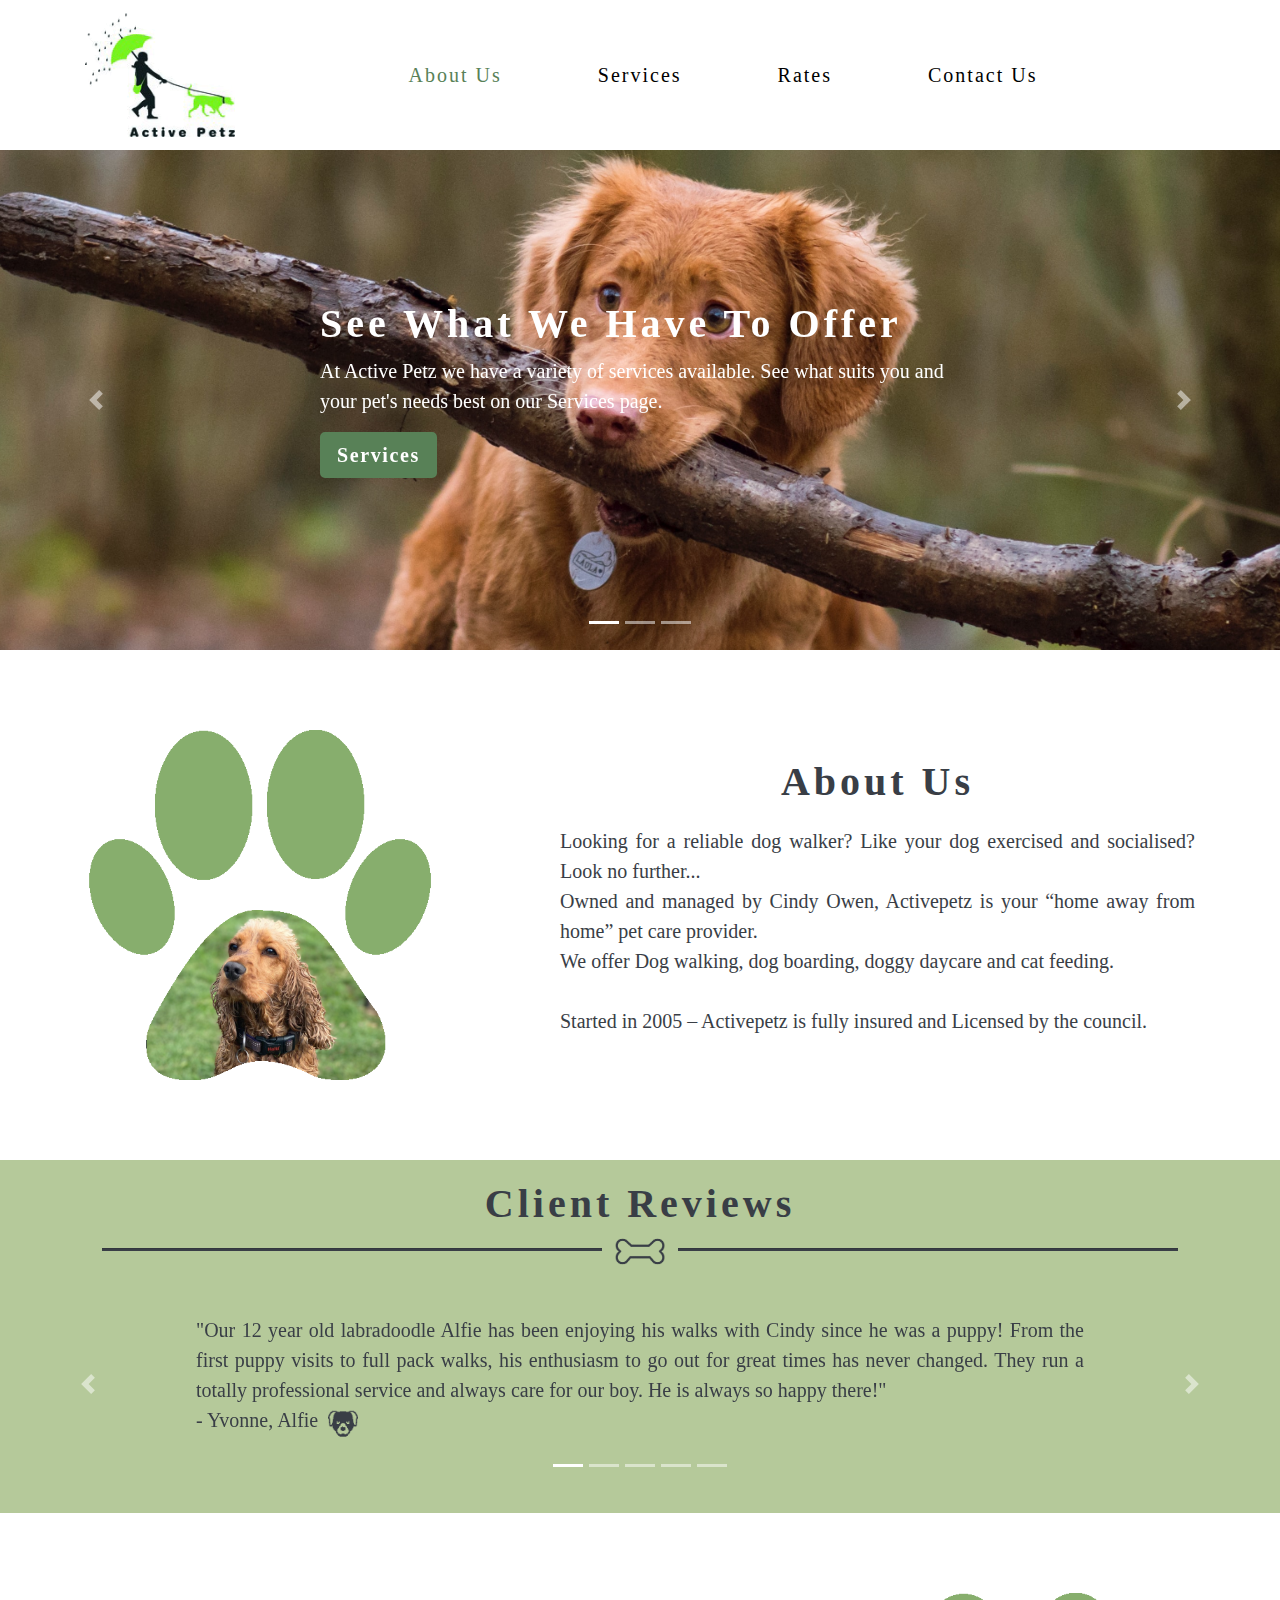
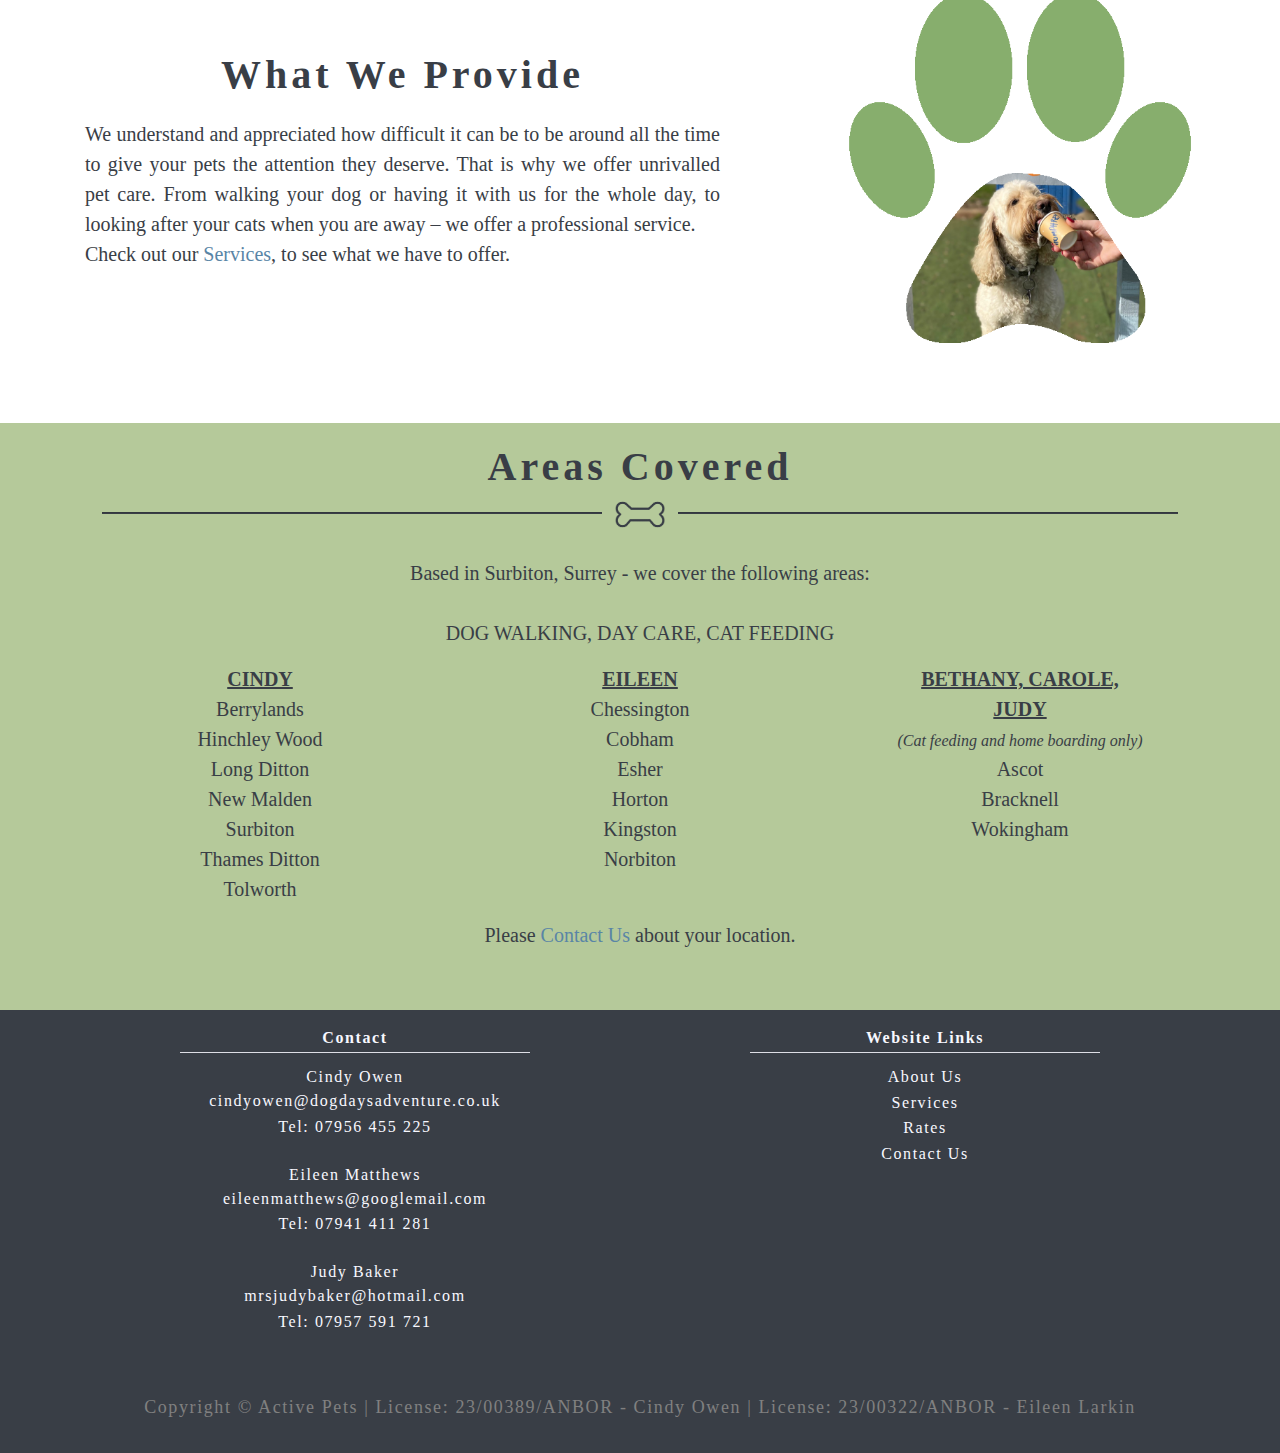
<file: index.html>
<!DOCTYPE html>
<html lang="en" dir="ltr">
  <head>
    <meta charset="utf-8">
    <meta name="viewport" content="width=device-width, initial-scale=1, shrink-to-fit=no">
    <meta name="keywords" content="Dog, Pet, Walk">
    <meta name="description" content="Looking for a reliable dog walker? Trusted dog walking and pet care services based in Surbiton, Surrey.">

    <link rel="icon" href="#">

    <!-- BOOTSTRAP DOWNLOADED -->
    <link rel="stylesheet" href="js/bootstrap-4.5.2-dist/css/bootstrap.min.css">
    <link rel="stylesheet" href="css/animate.min.css">
    <link rel="stylesheet" href="css/all.css">
    <link rel="stylesheet" href="css/home.css">

    <title>Dog Walking & Pet Care in Surrey - Active Petz</title>
  </head>

  <body>

    <!-- Header -->
    <nav class="navbar navbar-expand-lg navbar-light space-bottom--resize">
      <div class="container-lg">
        <a class="navbar-brand" disabled>
          <img src="media/activepetz_pet_care_logo.gif" alt="Activepetz Pet Care Logo">
        </a>
        <button class="navbar-toggler" type="button" data-toggle="collapse" data-target="#navbarNav" aria-controls="navbarNav" aria-expanded="false" aria-label="Toggle navigation">
          <span class="navbar-toggler-icon"></span>
        </button>
        <div class="collapse navbar-collapse" id="navbarNav">
          <ul class="navbar-nav m-auto">
            <li class="nav-item">
              <a class="nav-link disabled green" href="#">About Us</a>
            </li>
            <li class="nav-item">
              <a class="nav-link" href="services.html">Services</a>
            </li>
            <li class="nav-item">
              <a class="nav-link" href="rates.html">Rates</a>
            </li>
            <li class="nav-item">
              <a class="nav-link" href="contact_us.html">Contact Us</a>
            </li>
          </ul>
        </div>
      </div>
    </nav>

    <!-- Carousel -->
    <div id="carouselExampleIndicators" class="carousel slide space-bottom--l" data-ride="carousel">
      <!-- Bottom lines -->
      <ol class="carousel-indicators">
        <li data-target="#carouselExampleIndicators" data-slide-to="0" class="active"></li>
        <li data-target="#carouselExampleIndicators" data-slide-to="1"></li>
        <li data-target="#carouselExampleIndicators" data-slide-to="2"></li>
        <!--
          ADDING MORE CAROUSEL ITEMS: Copy and paste an 'li' and add (n + 1) to 'data-slide-to'
        -->
      </ol>

      <!-- ADDING MORE CAROUSEL ITEMS: Copy and paste exisiting 'carousel-inner' and just change text and image -->

      <!-- Carousel 1 -->
      <div class="carousel-inner img-carousel">
        <div class="carousel-item active">
          <img src="media/services_information.png" alt="Activepetz Services Information">
          <div class="carousel-text animate__animated animate__fadeInDown animate__delay-1s">
            <h1>See What We Have To Offer</h1>
            <p>
              At Active Petz we have a variety of services available. See what suits you and your pet's needs best on our Services page.
            </p>
            <form action="services.html"><button class="button" type="submit">Services</button></form>
          </div>
        </div>

        <!-- Carousel 2 -->
        <div class="carousel-item">
          <img src="media/pet_care_rates_information.png" alt="Pet Care Rates">
          <div class="carousel-text animate__animated animate__fadeInDown animate__delay-1s">
            <h1>Your <span class="green">Home Away From Home</span> Pet Care Agency</h1>
            <p>
              Check out our rates to find the plan for you and your pet.
            </p>
            <form action="rates.html"><button class="button" type="submit">Rates</button></form>
          </div>
        </div>

        <!-- Carousel 3 -->
        <div class="carousel-item">
          <img src="media/contact_us_information.png" alt="Contact Us For Pet Care">
          <div class="carousel-text animate__animated animate__fadeInDown animate__delay-1s">
            <h1>Get In Contact</h1>
              <br>
            <p>
              For any questions or service enquiries please visit out Contact Us page.
            </p>
            <form action="contact_us.html"><button class="button" type="submit">Contact Us</button></form>
          </div>
        </div>
      </div>

      <!-- Controls -->
      <a class="carousel-control-prev" href="#carouselExampleIndicators" role="button" data-slide="prev">
        <span class="carousel-control-prev-icon" aria-hidden="true"></span>
        <span class="sr-only">Previous</span>
      </a>
      <a class="carousel-control-next" href="#carouselExampleIndicators" role="button" data-slide="next">
        <span class="carousel-control-next-icon" aria-hidden="true"></span>
        <span class="sr-only">Next</span>
      </a>
    </div>


    <!-- About Us -->
    <div class="container-md space-bottom--l">
      <div class="row">
        <div class="col-lg-7 order-lg-2 offset-lg-1 my-auto">
          <h1 class="centre space-bottom--xs">About Us</h1>
          <p class="justify">
            Looking for a reliable dog walker? Like your dog exercised and socialised? Look no further...
            <br>
            Owned and managed by Cindy Owen, Activepetz is your “home away from home” pet care provider.
            <br>
            We offer Dog walking, dog boarding, doggy daycare and cat feeding.
            <br><br>
            Started in 2005 – Activepetz is fully insured and Licensed by the council.
          </p>
        </div>
        <div id="cindy-img" class="col-lg-4 order-lg-1 img-sec my-auto">
          <img src="media/about_us.png" alt="About Pet Care From Activepetz">
        </div>
      </div>
    </div>


    <!-- Reviews -->
    <div class="green-stripe space-bottom--l">
      <div class="container-md">
        <h1 class="centre space-bottom--none">Client Reviews</h1>

        <div class="hr-icon space-bottom">
          <hr class="hr--short">
          <img class="img-with-hr" src="media/bone.png" alt="Pet Care Bone Icon">
          <hr class="hr--short">
        </div>

        <!-- Carousel -->
        <div id="reviewCarousel" class="carousel slide space-bottom" data-ride="carousel">
          <!-- Bottom lines -->
          <ol class="carousel-indicators">
            <li data-target="#reviewCarousel" data-slide-to="0" class="active"></li>
            <li data-target="#reviewCarousel" data-slide-to="1"></li>
            <li data-target="#reviewCarousel" data-slide-to="2"></li>
            <li data-target="#reviewCarousel" data-slide-to="3"></li>
            <li data-target="#reviewCarousel" data-slide-to="4"></li>
            <!--
              ADDING MORE CAROUSEL ITEMS: Copy and paste an 'li' and add (n + 1) to 'data-slide-to'
            -->
          </ol>

          <!-- ADDING MORE CAROUSEL ITEMS: Copy and paste exisiting 'carousel-inner' and just change text and image -->

          <!-- Carousel 1 -->
          <div class="carousel-inner">
            <div class="carousel-item active">
              <p class="justify">
                "Our 12 year old labradoodle Alfie has been enjoying his walks with Cindy
                  since he was a puppy! From the first puppy visits to full pack walks, his
                  enthusiasm to go out for great times has never changed. They run a totally
                  professional service and always care for our boy. He is always so happy
                  there!"
                <br>
                - Yvonne, Alfie <img class="inline-icon" src="media/dog_icon.png" alt="Pet Care Dog Paw Icon">
              </p>
            </div>

            <!-- Carousel 2 -->
            <div class="carousel-item">
              <p class="justify">
                "Eileen has been looking after our two dachshunds Chynna and Georgia for 11
                  years ever since they were puppies and we are so grateful that they grew up
                  around her kids. She is totally reliable, trustworthy and our dogs (and us!)
                  love her so much. They always look forward to spending time with Eileen and
                  her family.  Our dogs are well socialised and balanced. They are very good
                  with adults, children and other dogs largely due to them attending daycare
                  with Eileen"
                <br>
                - Jan, Chynna & Georgia <img class="inline-icon" src="media/dog_icon.png" alt="Pet Care Dog Paw Icon">
              </p>
            </div>

            <!-- Carousel 3 -->
            <div class="carousel-item">
              <p class="justify">
                "I am happy knowing that, when I can't be with my dog Kimi, she is safe and
                  happy with Eileen who genuinely cares for her. We are relieved to have
                  finally found a reliable and trustworthy dog walking service."
                <br>
                - Charlotte, Kimi <img class="inline-icon" src="media/dog_icon.png" alt="Pet Care Dog Paw Icon">
              </p>
            </div>

            <!-- Carousel 4 -->
            <div class="carousel-item">
              <p class="justify">
                "Cindy delivers 5 star walking service rain or shine. We simply couldn't say
                  enough good things! She is reliable, caring and we fully trust her with our
                  dog Baxter. Our doggo loves his walkies and is always nice and tired once he
                  is back."
                <br>
                - Anna, Baxter <img class="inline-icon" src="media/dog_icon.png" alt="Pet Care Dog Paw Icon">
              </p>
            </div>

            <!-- Carousel 5 -->
            <div class="carousel-item">
              <p class="justify">
                "I cannot recommend Cindy enough. I have been using her for over 5 years and Bonnie absolutely loves her! It’s her favourite part of the day.
                  Cindy and her team are so knowledgeable and have such a passion for caring for all Dogs. I am so lucky to have found such an amazing day care for my dog."
                <br>
                - Bonnie <img class="inline-icon" src="media/dog_icon.png" alt="Pet Care Dog Paw Icon">
              </p>
            </div>
          </div>

          <!-- Controls -->
          <a class="carousel-control-prev" href="#reviewCarousel" role="button" data-slide="prev">
            <span class="carousel-control-prev-icon" aria-hidden="true"></span>
            <span class="sr-only">Previous</span>
          </a>
          <a class="carousel-control-next" href="#reviewCarousel" role="button" data-slide="next">
            <span class="carousel-control-next-icon" aria-hidden="true"></span>
            <span class="sr-only">Next</span>
          </a>
        </div>


        <div class="small-review hidden">
          <p class="justify space-bottom">
            "Our 12 year old labradoodle Alfie has been enjoying his walks with Cindy
              since he was a puppy! From the first puppy visits to full pack walks, his
              enthusiasm to go out for great times has never changed. They run a totally
              professional service and always care for our boy. He is always so happy
              there!"
            <br>
            - Yvonne, Alfie <img class="inline-icon" src="media/dog_icon.png" alt="Pet Care Dog Paw Icon">
          </p>

          <p class="justify">
            "Cindy delivers 5 star walking service rain or shine. We simply couldn't say
              enough good things! She is reliable, caring and we fully trust her with our
              dog Baxter. Our doggo loves his walkies and is always nice and tired once he
              is back."
            <br>
            - Anna, Baxter <img class="inline-icon" src="media/dog_icon.png" alt="Pet Care Dog Paw Icon">
          </p>
        </div>


      </div>
    </div>


    <!-- Services -->
    <div class="container-md space-bottom--l">
      <div class="row">
        <div class="col-lg-7 col-md-8 my-auto">
          <h1 class="centre space-bottom--xs">What We Provide</h1>
          <p class="justify">
            We understand and appreciated how difficult it can be to be around all the time to give your pets the attention they deserve.
            That is why we offer unrivalled pet care. From walking your dog or having it with us for the whole day,
            to looking after your cats when you are away – we offer a professional service.
            <br>
            Check out our <a href="services.html">Services</a>, to see what we have to offer.
          </p>
        </div>
        <div class="col-lg-4 offset-lg-1 col-md-4 img-sec my-auto">
          <img src="media/dog_daycare.png" alt="Dog Daycare Pet Care">
        </div>
      </div>
    </div>

    <!-- Areas -->
    <div class="green-stripe">
      <div class="container-md space-bottom">
          <h1 class="centre space-bottom--none">Areas Covered</h1>
          <div class="hr-icon space-bottom--s">
            <hr class="hr--short">
            <img class="img-with-hr" src="media/bone.png" alt="Pet Care Bone Icon">
            <hr class="hr--short">
          </div>
          <p class="text-center">
          Based in Surbiton, Surrey - we cover the following areas:
          <br><br>
          DOG WALKING, DAY CARE, CAT FEEDING
          </p>
        <div class="row">
          <div class="col-md-3 mx-auto space-bottom--resize--lg">
            <p class="text-center">
            <b><u>CINDY</u></b>
            <br>
            Berrylands<br>
            Hinchley Wood<br>
            Long Ditton<br>
            New Malden<br>
            Surbiton<br>
            Thames Ditton<br>
            Tolworth<br>
            </p>
          </div>
          <div class="col-md-3 mx-auto">
            <p class="text-center">
            <b><u>EILEEN</u></b>
            <br>
            Chessington<br>
            Cobham<br>
            Esher<br>
            Horton<br>
            Kingston<br>
            Norbiton<br>
            </p>
          </div>
          <div class="col-md-3 mx-auto">
            <p class="text-center">
              <b><u>BETHANY, CAROLE, JUDY</u></b>
            <br>
            <small><i>(Cat feeding and home boarding only)</i></small><br>
            Ascot<br>
            Bracknell<br>
            Wokingham<br>
            </p>
          </div>
        </div>
        <p class="text-center">
          Please <a href="contact_us.html">Contact Us</a> about your location.
        </p>
      </div>
    </div>

    <!-- Footer -->
    <div class="footer">
      <div class="container-md">
        <div class="row">
          <div class="col-lg-4 space-bottom--resize--lg mx-auto centre">
            <b>Contact</b>
            <hr>
            Cindy Owen <br>
            <a href="mailto:cindyowen@dogdaysadventure.co.uk">cindyowen@dogdaysadventure.co.uk</a> <br>
            Tel: 07956 455 225 <br><br>

            Eileen Matthews <br>
            <a href="mailto:eileenmatthews@googlemail.com">eileenmatthews@googlemail.com</a> <br>
            Tel: 07941 411 281 <br><br>

            Judy Baker <br>
            <a href="mailto:mrsjudybaker@hotmail.com">mrsjudybaker@hotmail.com</a> <br>
            Tel: 07957 591 721 <br><br>
          </div>
          <div class="col-lg-4 mx-auto centre">
            <b>Website Links</b>
            <hr>
            <a href="#">About Us</a> <br>
            <a href="services.html">Services</a> <br>
            <a href="rates.html">Rates</a> <br>
            <a href="contact_us.html">Contact Us</a> <br>
          </div>

        </div>
        <p class="legal"> Copyright © Active Pets | License: 23/00389/ANBOR - Cindy Owen | License: 23/00322/ANBOR - Eileen Larkin </p>
      </div>

    <!-- BOOTSTRAP DOWNLOADED -->
    <script src="js/bootstrap-4.5.2-dist/js/jquery-3.5.1.slim.min.js"></script>
    <script src="js/bootstrap-4.5.2-dist/js/popper.min.js"></script>
    <script src="js/bootstrap-4.5.2-dist/js/bootstrap.min.js"></script>

  </body>
</html>
</file>
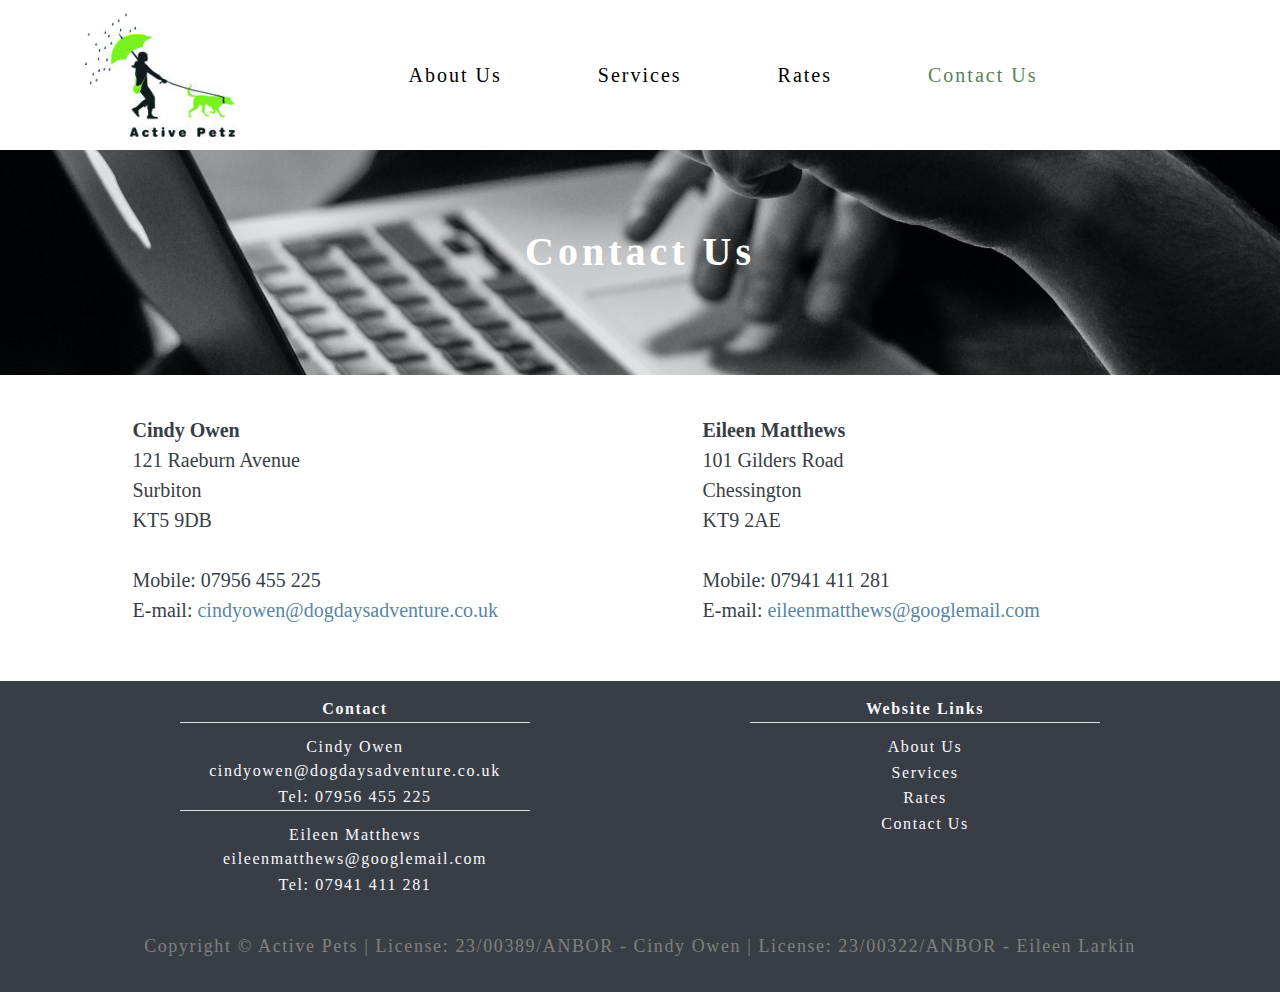
<file: contact_us.html>
<!DOCTYPE html>
<html lang="en" dir="ltr">
  <head>
    <meta charset="utf-8">
    <meta name="viewport" content="width=device-width, initial-scale=1, shrink-to-fit=no">
    <meta name="keywords" content="Dog, Pet, Walk">
    <meta name="description" content="Looking for a reliable dog walker? Contact us today to find the best pet care services for you.">

    <link rel="icon" href="#">

    <!-- BOOTSTRAP DOWNLOADED -->
    <link rel="stylesheet" href="js/bootstrap-4.5.2-dist/css/bootstrap.min.css">
    <link rel="stylesheet" href="css/animate.min.css">
    <link rel="stylesheet" href="css/all.css">
    <link rel="stylesheet" href="css/rates.css">

    <title>Contact Pet Care Experts in Surrey - Active Petz</title>
  </head>

  <body>

    <!-- Header -->
    <nav class="navbar navbar-expand-lg navbar-light space-bottom--resize">
      <div class="container-lg">
        <a class="navbar-brand" disabled>
          <img src="media/activepetz_pet_care_logo.gif" alt="Activepetz Pet Care Logo">
        </a>
        <button class="navbar-toggler" type="button" data-toggle="collapse" data-target="#navbarNav" aria-controls="navbarNav" aria-expanded="false" aria-label="Toggle navigation">
          <span class="navbar-toggler-icon"></span>
        </button>
        <div class="collapse navbar-collapse" id="navbarNav">
          <ul class="navbar-nav m-auto">
            <li class="nav-item">
              <a class="nav-link" href="index.html">About Us</a>
            </li>
            <li class="nav-item">
              <a class="nav-link" href="services.html">Services</a>
            </li>
            <li class="nav-item">
              <a class="nav-link" href="rates.html">Rates</a>
            </li>
            <li class="nav-item">
              <a class="nav-link disabled green" href="#">Contact Us</a>
            </li>
          </ul>
        </div>
      </div>
    </nav>

    <!-- Banner Image -->
    <div class="space-bottom header-banner">
      <img src="media/contact_banner.png" alt="Dog Pet Care Contact">
      <h1 class="white animate__animated animate__fadeInDown animate__delay-1s">Contact Us</h1>
    </div>

    <!-- Banner Title - for mobile devices -->
    <div class="header-title space-bottom hidden">
      <h1 class="centre space-bottom--none">Contact Us</h1>
      <div class="hr-icon">
        <hr class="hr--short">
        <img class="img-with-hr" src="media/bone.png" alt="bone icon">
        <hr class="hr--short">
      </div>
    </div>

    <!-- Main Content -->
    <div class="container-md space-bottom">
      <div class="row">
        <div class="col-md-5 mx-auto space-bottom--resize--lg">
          <p>
            <b>Cindy Owen</b> <br>
            121 Raeburn Avenue <br>
            Surbiton <br>
            KT5 9DB
            <br><br>
            Mobile:  07956 455 225 <br>
            E-mail: <a href="mailto:cindyowen@dogdaysadventure.co.uk">cindyowen@dogdaysadventure.co.uk</a>
          </p>
        </div>
        <div class="col-md-5 mx-auto">
          <p>
            <b>Eileen Matthews</b> <br>
            101 Gilders Road <br>
            Chessington <br>
            KT9 2AE
            <br><br>
            Mobile: 07941 411 281 <br>
            E-mail: <a href="mailto:eileenmatthews@googlemail.com">eileenmatthews@googlemail.com</a>

          </p>
        </div>
      </div>
    </div>


    <!-- Footer -->
    <div class="footer">
      <div class="container-md">
        <div class="row">
          <div class="col-lg-4 space-bottom--resize--lg mx-auto centre">
            <b>Contact</b>
            <hr>
            Cindy Owen <br>
            <a href="mailto:cindyowen@dogdaysadventure.co.uk">cindyowen@dogdaysadventure.co.uk</a> <br>
            Tel: 07956 455 225 <br>
            <hr>
            Eileen Matthews <br>
            <a href="mailto:eileenmatthews@googlemail.com">eileenmatthews@googlemail.com</a> <br>
            Tel: 07941 411 281 <br>
            </div>
          <div class="col-lg-4 mx-auto centre">
            <b>Website Links</b>
            <hr>
            <a href="index.html">About Us</a> <br>
            <a href="services.html">Services</a> <br>
            <a href="rates.html">Rates</a> <br>
            <a href="#">Contact Us</a> <br>
          </div>

        </div>
        <p class="legal"> Copyright © Active Pets | License: 23/00389/ANBOR - Cindy Owen | License: 23/00322/ANBOR - Eileen Larkin</p>
      </div>
    </div>

    <!-- BOOTSTRAP DOWNLOADED -->
    <script src="js/bootstrap-4.5.2-dist/js/jquery-3.5.1.slim.min.js"></script>
    <script src="js/bootstrap-4.5.2-dist/js/popper.min.js"></script>
    <script src="js/bootstrap-4.5.2-dist/js/bootstrap.min.js"></script>

  </body>
</html>
</file>
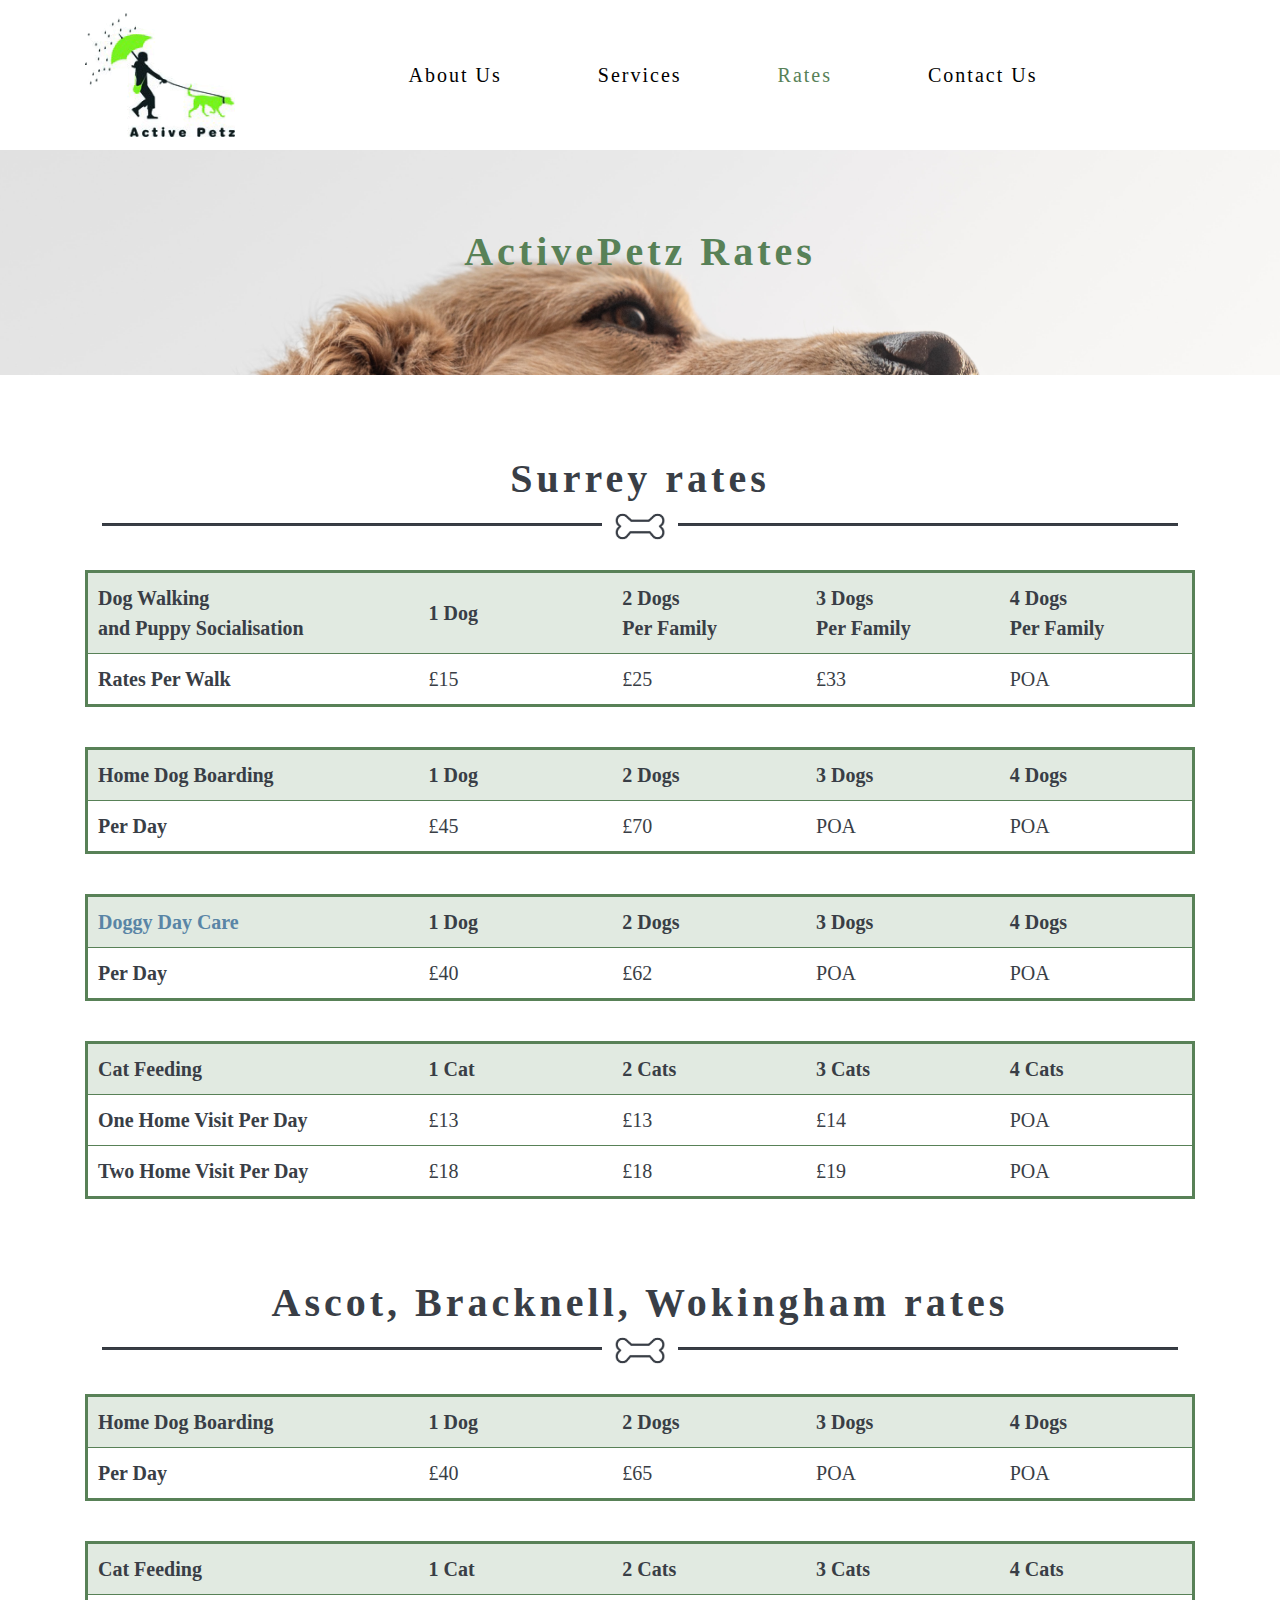
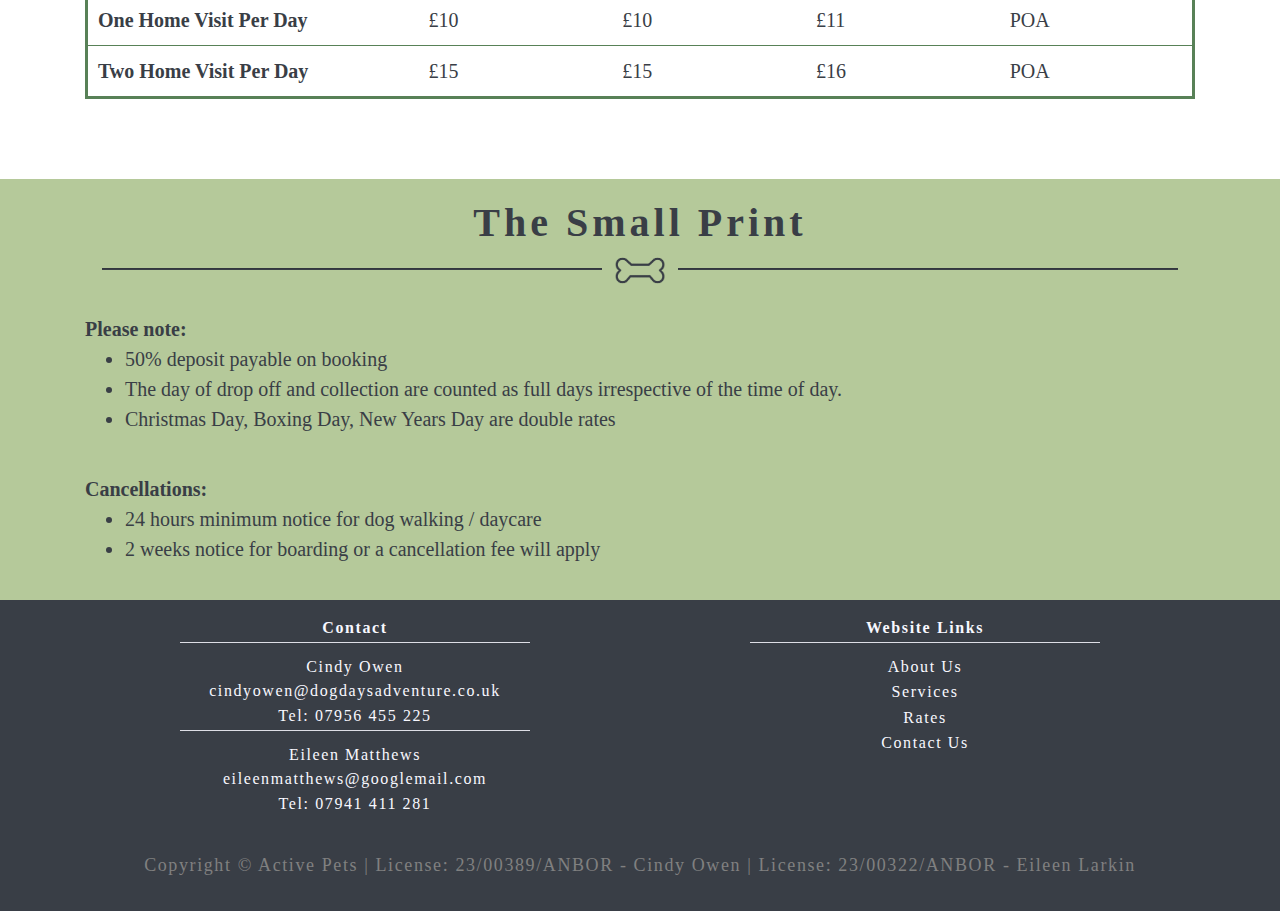
<file: rates.html>
<!DOCTYPE html>
<html lang="en" dir="ltr">
  <head>
    <meta charset="utf-8">
    <meta name="viewport" content="width=device-width, initial-scale=1, shrink-to-fit=no">
    <meta name="keywords" content="Dog, Pet, Walk">
    <meta name="description" content="Check our rates for all the pet care services that we provide.">

    <link rel="icon" href="#">

    <!-- BOOTSTRAP DOWNLOADED -->
    <link rel="stylesheet" href="js/bootstrap-4.5.2-dist/css/bootstrap.min.css">
    <link rel="stylesheet" href="css/animate.min.css">
    <link rel="stylesheet" href="css/all.css">
    <link rel="stylesheet" href="css/rates.css">

    <title>Pet Care Rates in Surrey - Active Petz</title>
  </head>

  <body>

    <!-- Header -->
    <nav class="navbar navbar-expand-lg navbar-light space-bottom--resize">
      <div class="container-lg">
        <a class="navbar-brand" disabled>
          <img src="media/activepetz_pet_care_logo.gif" alt="Activepetz Pet Care Logo">
        </a>
        <button class="navbar-toggler" type="button" data-toggle="collapse" data-target="#navbarNav" aria-controls="navbarNav" aria-expanded="false" aria-label="Toggle navigation">
          <span class="navbar-toggler-icon"></span>
        </button>
        <div class="collapse navbar-collapse" id="navbarNav">
          <ul class="navbar-nav m-auto">
            <li class="nav-item">
              <a class="nav-link" href="index.html">About Us</a>
            </li>
            <li class="nav-item">
              <a class="nav-link" href="services.html">Services</a>
            </li>
            <li class="nav-item">
              <a class="nav-link disabled green">Rates</a>
            </li>
            <li class="nav-item">
              <a class="nav-link" href="contact_us.html">Contact Us</a>
            </li>
          </ul>
        </div>
      </div>
    </nav>

    <!-- Banner Image -->
    <div class="space-bottom--l header-banner">
      <img src="media/rates_banner.png" alt="Dog Pet Care Rates">
      <h1 class="green animate__animated animate__fadeInDown animate__delay-1s">ActivePetz <span class="green">Rates</span></h1>
    </div>

    <!-- Banner Title - for mobile devices -->
    <div class="header-title space-bottom hidden">
      <h1 class="centre space-bottom--none">ActivePetz Rates</h1>
      <div class="hr-icon">
        <hr class="hr--short">
        <img class="img-with-hr" src="media/bone.png" alt="bone icon">
        <hr class="hr--short">
      </div>
    </div>

    <div class="container-md">
      <h1 class="centre space-bottom--none">Surrey rates</h1>
      <div class="hr-icon space-bottom--s">
        <hr class="hr--short">
        <img class="img-with-hr" src="media/bone.png" alt="bone icon">
        <hr class="hr--short">
      </div>
    </div>

    <div class="container-md space-bottom--l">

      <!-- Dog Walking -->
      <table id="dog_walking" class="space-bottom">
        <tr class="title-row">
          <th class="table-title">Dog Walking <br> and Puppy Socialisation</th>
          <th class="table-cost">1 Dog</th>
          <th class="table-cost">2 Dogs <br> Per Family</th>
          <th class="table-cost">3 Dogs <br> Per Family</th>
          <th class="table-cost">4 Dogs <br> Per Family</th>
        </tr>
        <tr>
          <th>Rates Per Walk</th>
          <td>£15</td>
          <td>£25</td>
          <td>£33</td>
          <td>POA</td>
        </tr>
      </table>

      <!-- Table Error Message -->
      <p class="red hidden">Please rotate your phone or view on a larger device to view the <b>Dog Walking</b> table.</p>

      <!-- Home Dog Boarding -->
      <table class="space-bottom">
        <tr class="title-row">
          <th class="table-title">Home Dog Boarding</th>
          <th class="table-cost">1 Dog</th>
          <th class="table-cost">2 Dogs</th>
          <th class="table-cost">3 Dogs</th>
          <th class="table-cost">4 Dogs</th>
        </tr>
        <tr>
          <th>Per Day</th>
          <td>£45</td>
          <td>£70</td>
          <td>POA</td>
          <td>POA</td>
        </tr>
      </table>


      <!-- Home Dog Boarding -->
      <table class="space-bottom">
        <tr class="title-row">
          <th class="table-title"> <a href="https://www.dogdaysadventure.co.uk/" target="_blank">Doggy Day Care</a> </th>
          <th class="table-cost">1 Dog</th>
          <th class="table-cost">2 Dogs</th>
          <th class="table-cost">3 Dogs</th>
          <th class="table-cost">4 Dogs</th>
        </tr>
        <tr>
          <th>Per Day</th>
          <td>£40</td>
          <td>£62</td>
          <td>POA</td>
          <td>POA</td>
        </tr>
      </table>


      <!-- Cat Feeding -->
      <table class="space-bottom">
        <tr class="title-row">
          <th class="table-title"> Cat Feeding </th>
          <th class="table-cost">1 Cat</th>
          <th class="table-cost">2 Cats</th>
          <th class="table-cost">3 Cats</th>
          <th class="table-cost">4 Cats</th>
        </tr>
        <tr>
          <th>One Home Visit Per Day</th>
          <td>£13</td>
          <td>£13</td>
          <td>£14</td>
          <td>POA</td>
        </tr>
        <tr>
          <th>Two Home Visit Per Day</th>
          <td>£18</td>
          <td>£18</td>
          <td>£19</td>
          <td>POA</td>
        </tr>
      </table>
    </div>

    <div class="container-md">
      <h1 class="centre space-bottom--none">Ascot, Bracknell, Wokingham rates</h1>
      <div class="hr-icon space-bottom--s">
        <hr class="hr--short">
        <img class="img-with-hr" src="media/bone.png" alt="bone icon">
        <hr class="hr--short">
      </div>
    </div>

    <div class="container-md space-bottom--l">

      <!-- Table Error Message -->
      <p class="red hidden">Please rotate your phone or view on a larger device to view the <b>Dog Walking</b> table.</p>

      <!-- Home Dog Boarding -->
      <table class="space-bottom">
        <tr class="title-row">
          <th class="table-title">Home Dog Boarding</th>
          <th class="table-cost">1 Dog</th>
          <th class="table-cost">2 Dogs</th>
          <th class="table-cost">3 Dogs</th>
          <th class="table-cost">4 Dogs</th>
        </tr>
        <tr>
          <th>Per Day</th>
          <td>£40</td>
          <td>£65</td>
          <td>POA</td>
          <td>POA</td>
        </tr>
      </table>

      <!-- Cat Feeding -->
      <table class="space-bottom">
        <tr class="title-row">
          <th class="table-title"> Cat Feeding </th>
          <th class="table-cost">1 Cat</th>
          <th class="table-cost">2 Cats</th>
          <th class="table-cost">3 Cats</th>
          <th class="table-cost">4 Cats</th>
        </tr>
        <tr>
          <th>One Home Visit Per Day</th>
          <td>£10</td>
          <td>£10</td>
          <td>£11</td>
          <td>POA</td>
        </tr>
        <tr>
          <th>Two Home Visit Per Day</th>
          <td>£15</td>
          <td>£15</td>
          <td>£16</td>
          <td>POA</td>
        </tr>
      </table>
    </div>

    <div class="green-stripe">
      <div class="container-md">
        <h1 class="centre space-bottom--none">The Small Print</h1>
        <div class="hr-icon space-bottom--s">
          <hr class="hr--short">
          <img class="img-with-hr" src="media/bone.png" alt="bone icon">
          <hr class="hr--short">
        </div>
        <p class="space-bottom--none"><b>Please note:</b></p>
        <ul class="space-bottom">
          <li>50% deposit payable on booking</li>
          <li>The day of drop off and collection are counted as full days irrespective of the time of day.</li>
          <li>Christmas Day, Boxing Day, New Years Day are double rates</li>
        </ul>

        <p class="space-bottom--none"><b>Cancellations:</b></p>
        <ul>
          <li>24 hours minimum notice for dog walking / daycare</li>
          <li>2 weeks notice for boarding or a cancellation fee will apply</li>
        </ul>
      </div>
    </div>

    <!-- Footer -->
    <div class="footer">
      <div class="container-md">
        <div class="row">
          <div class="col-lg-4 space-bottom--resize--lg mx-auto centre">
            <b>Contact</b>
            <hr>
            Cindy Owen <br>
            <a href="mailto:cindyowen@dogdaysadventure.co.uk">cindyowen@dogdaysadventure.co.uk</a> <br>
            Tel: 07956 455 225 <br>
            <hr>
            Eileen Matthews <br>
            <a href="mailto:eileenmatthews@googlemail.com">eileenmatthews@googlemail.com</a> <br>
            Tel: 07941 411 281 <br>
          </div>
          <div class="col-lg-4 mx-auto centre">
            <b>Website Links</b>
            <hr>
            <a href="index.html">About Us</a> <br>
            <a href="services.html">Services</a> <br>
            <a href="#">Rates</a> <br>
            <a href="contact.html">Contact Us</a> <br>
          </div>

        </div>
        <p class="legal"> Copyright © Active Pets | License: 23/00389/ANBOR - Cindy Owen | License: 23/00322/ANBOR - Eileen Larkin</p>
      </div>
    </div>

    <!-- BOOTSTRAP DOWNLOADED -->
    <script src="js/bootstrap-4.5.2-dist/js/jquery-3.5.1.slim.min.js"></script>
    <script src="js/bootstrap-4.5.2-dist/js/popper.min.js"></script>
    <script src="js/bootstrap-4.5.2-dist/js/bootstrap.min.js"></script>

  </body>
</html>
</file>
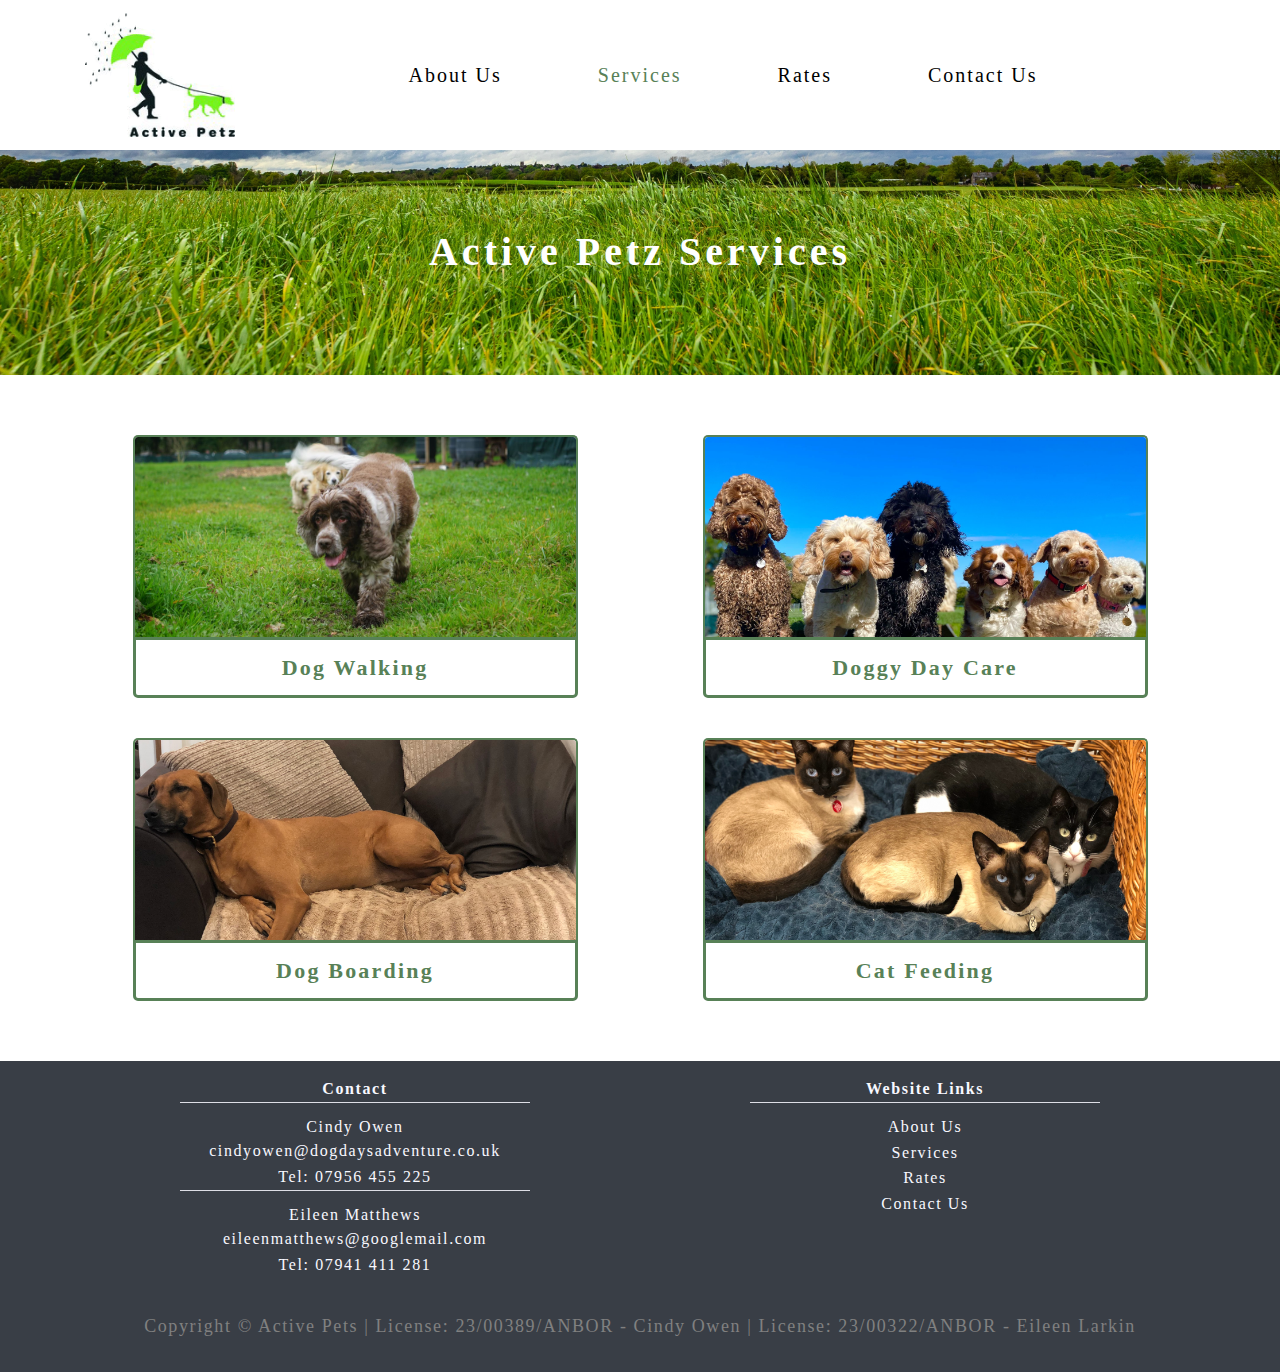
<file: services.html>
<!DOCTYPE html>
<html lang="en" dir="ltr">
  <head>
    <meta charset="utf-8">
    <meta name="viewport" content="width=device-width, initial-scale=1, shrink-to-fit=no">
    <meta name="keywords" content="Dog, Pet, Walk">
    <meta name="description" content="View our dog walking, dog boarding, dog daycare and cat feeding services. Based in Surbiton, Surrey.">

    <link rel="icon" href="#">

    <!-- BOOTSTRAP DOWNLOADED -->
    <link rel="stylesheet" href="js/bootstrap-4.5.2-dist/css/bootstrap.min.css">
    <link rel="stylesheet" href="css/animate.min.css">
    <link rel="stylesheet" href="css/all.css">
    <link rel="stylesheet" href="css/services.css">

    <title>Pet Care Services in Surrey - Active Petz</title>
  </head>

  <body>

    <!-- Header -->
    <nav class="navbar navbar-expand-lg navbar-light space-bottom--resize">
      <div class="container-lg">
        <a class="navbar-brand" disabled>
          <img src="media/activepetz_pet_care_logo.gif" alt="Activepetz Pet Care Logo">
        </a>
        <button class="navbar-toggler" type="button" data-toggle="collapse" data-target="#navbarNav" aria-controls="navbarNav" aria-expanded="false" aria-label="Toggle navigation">
          <span class="navbar-toggler-icon"></span>
        </button>
        <div class="collapse navbar-collapse" id="navbarNav">
          <ul class="navbar-nav m-auto">
            <li class="nav-item">
              <a class="nav-link" href="index.html">About Us</a>
            </li>
            <li class="nav-item">
              <a class="nav-link disabled green">Services</a>
            </li>
            <li class="nav-item">
              <a class="nav-link" href="rates.html">Rates</a>
            </li>
            <li class="nav-item">
              <a class="nav-link" href="contact_us.html">Contact Us</a>
            </li>
          </ul>
        </div>
      </div>
    </nav>

    <!-- Banner Image -->
    <div class="space-bottom header-banner">
      <img src="media/services_banner.png" alt="Dog Pet Care Services">
      <h1 class="white animate__animated animate__fadeInDown animate__delay-1s">Active Petz Services</h1>
    </div>

    <!-- Banner Title - for mobile devices -->
    <div class="header-title space-bottom hidden">
      <h1 class="centre space-bottom--none">Active Petz Services</h1>
      <div class="hr-icon">
        <hr class="hr--short">
        <img class="img-with-hr" src="media/bone.png" alt="Pet Care Bone Icon">
        <hr class="hr--short">
      </div>
    </div>

    <!-- Choices -->
    <div class="container-lg space-bottom">

      <div id="service-list" class="row hidden">

        <div class="col-md-5 mx-auto">
          <a href="?service=dog_walking">
            <div class="info-box">
              <div class="img-sec">
                <img src="media/dog_walking_information.png" alt="Pet Care Dog Walking">
              </div>
              <div class="title-sec">
                Dog Walking
              </div>
            </div>
          </a>
        </div>

        <div class="col-md-5 mx-auto">
          <a href="?service=daycare">
            <div class="info-box">
              <div class="img-sec">
                <img src="media/dog_daycare_information.png" alt="Pet Care Dog Daycare">
              </div>
              <div class="title-sec">
                Doggy Day Care
              </div>
            </div>
          </a>
        </div>

        <div class="col-md-5 mx-auto">
          <a href="?service=boarding">
            <div class="info-box">
              <div class="img-sec">
                <img src="media/dog_boarding_information.png" alt="Pet Care Dog Boarding">
              </div>
              <div class="title-sec">
                Dog Boarding
              </div>
            </div>
          </a>
        </div>

        <div class="col-md-5 mx-auto">
          <a href="?service=feeding">
            <div class="info-box">
              <div class="img-sec">
                <img src="media/cat_feeding_information.png" alt="Pet Care Cat Feeding">
              </div>
              <div class="title-sec">
                Cat Feeding
              </div>
            </div>
          </a>
        </div>
      </div>


      <!-- Dog Walking Info -->
      <div id="dog_walking" class="info-box details hidden">
        <span class="title-with-icon space-bottom--s">
          <img class="inline-icon" src="media/dog_walking_icon.png" alt="Dog Walking Icon">
          <h1 class="centre">Dog Walking</h1>
        </span>

        <a class="close" href="services.html"> <img src="media/close-red.png" alt="Exit Button"> </a>
        <p>
          We will initially meet you and your dog to make sure we all like each other!
          <br><br>
          If everything goes well, we will take your dog out on a trial walk.  Thereafter we can discuss your individual needs.
          <br><br>
          We offer daily 1.5 hour walks in local parks.
          <br><br>
          Your dog is collected from your house and driven to the park and walked along side other dogs for full-speed fun!
          <br><br>
          Afterwards, the dogs are offered a drink of water, towel dried/washed and then chauffeured home.
          <br><br>
          We guarantee your dog will be run out and tired and will probably sleep for the rest of the afternoon!
        </p>
      </div>


      <!-- Day Care Info -->
      <div id="daycare" class="info-box details hidden">
        <span class="title-with-icon space-bottom--s">
          <img class="inline-icon" src="media/daycare_icon.png" alt="Dog Daycare Icon">
          <h1 class="centre">Doggy Day Care</h1>
        </span>
        <a class="close" href="services.html"> <img src="media/close-red.png" alt="Exit Button"> </a>
        <p>
          We also offer a day care package when you are going to be out for too long to leave your dog home alone.
          <br><br>
          If just going out for a walk isn’t enough...
          <br><br>
          Located in a beautiful countryside area, the adventure centre has heated and secure accommodation with comfy beds for brief power naps. A secure 5 acre field for dogs to run, play and have the best fun and there is a lovely lake for swimming and cooling down.
          <br><br>
          <b>Your Dog is picked up between 8.30am and 9.30am</b> and taken to the Adventure Centre, where it will be walked and cared for by professional and experienced dog handlers.  Your dog will be dropped off exercised and content by 4pm to await your return home.
          <br><br>
          Find more information at: <a href="https://www.dogdaysadventure.co.uk/" target="_blank">Dog Days Adventure & Day Care Centre</a>
        </p>
      </div>


      <!-- Boarding Info -->
      <div id="boarding" class="info-box details hidden">
        <span class="title-with-icon space-bottom--s">
          <img class="inline-icon" src="media/boarding_icon.png" alt="Dog Boarding Icon">
          <h1 class="centre">Dog Boarding</h1>
        </span>
        <a class="close" href="services.html"> <img src="media/close-red.png" alt="Exit Button"> </a>
        <p>
          Going on holiday? Let your dogs have a holiday too...
          <br><br>
          If you are interested in boarding your dog, please <a href="contact_us.html">Contact Us</a> to discuss details.
        </p>
      </div>


      <!-- Boarding Info -->
      <div id="feeding" class="info-box details hidden">
        <span class="title-with-icon space-bottom--s">
          <img class="inline-icon" src="media/cat_icon.png" alt="Cat Feeding Icon">
          <h1 class="centre">Cat Feeding</h1>
        </span>
        <a class="close" href="services.html"> <img src="media/close-red.png" alt="Exit Button"> </a>
        <p>
          While you are away – let us look after you cat in your own home.
          <br><br>
          We will come in and give lots of TLC, clean out litter trays and while there – we can water house plants too.
          <br><br>
          Visits can be arranged for once or twice a day.
        </p>
      </div>
    </div>


    <!-- Footer -->
    <div class="footer">
      <div class="container-md">
        <div class="row">
          <div class="col-lg-4 space-bottom--resize--lg mx-auto centre">
            <b>Contact</b>
            <hr>
            Cindy Owen <br>
            <a href="mailto:cindyowen@dogdaysadventure.co.uk">cindyowen@dogdaysadventure.co.uk</a> <br>
            Tel: 07956 455 225 <br>
            <hr>
            Eileen Matthews <br>
            <a href="mailto:eileenmatthews@googlemail.com">eileenmatthews@googlemail.com</a> <br>
            Tel: 07941 411 281 <br>
          </div>
          <div class="col-lg-4 mx-auto centre">
            <b>Website Links</b>
            <hr>
            <a href="index.html">About Us</a> <br>
            <a href="#">Services</a> <br>
            <a href="rates.html">Rates</a> <br>
            <a href="contact.html">Contact Us</a> <br>
          </div>

        </div>
        <p class="legal"> Copyright © Active Pets | License: 23/00389/ANBOR - Cindy Owen | License: 23/00322/ANBOR - Eileen Larkin</p>
      </div>
    </div>


    <script>
      const params = new URLSearchParams(window.location.search)
      const service = params.get('service');

      if (params.has('service')) {
        document.getElementById(service).classList.remove("hidden");
      } else {
        document.getElementById('service-list').classList.remove("hidden");
      }
    </script>


    <!-- BOOTSTRAP DOWNLOADED -->
    <script src="js/bootstrap-4.5.2-dist/js/jquery-3.5.1.slim.min.js"></script>
    <script src="js/bootstrap-4.5.2-dist/js/popper.min.js"></script>
    <script src="js/bootstrap-4.5.2-dist/js/bootstrap.min.js"></script>

  </body>
</html>
</file>
<file: css/all.css>
/* Global */
 html, body {
  width: auto !important;
  overflow-x: hidden !important;
}
body {
  font-family: 'Trebuchet MS';
  font-size: 20px;
  color: #393e46;
}
h1 {
  font-size: 40px;
  letter-spacing: 0.1em;
  font-weight: bold;
  color: #393e46;
}
hr {
  width: 100%;
  margin-bottom: 2em;
  background-color: #393e46;
}
a {
  color: #5985a6;
  transition: 0.3s;
  text-decoration: none !important;
}
a:hover {
  color: #9ab5c9 !important;
}



/* Navbar */
.navbar-brand img {
  width: 150px;
  height: 123.7px;
}

.navbar-collapse {
  margin-left: auto;
  margin-right: auto;
}
.nav-item {
  margin-left: 2em;
  margin-right: 2em;
}
.nav-link {
  letter-spacing: 0.1em;
  color: #000 !important;
  transition: 0.3s;
}
.nav-link:hover {
  color: #588157 !important;
}

/* Footer */
.footer {
  background-color: #393e46;
  padding-top: 1em;
  padding-bottom: 1em;
  color: #f8f8ff;
  letter-spacing: 0.1em;
  font-size: 16px;
}
.footer a {
  color: #f8f8ff;
  display: inline-block;
  margin-bottom: 0.1em;
}
.footer hr {
  background-color: #f8f8ff;
  margin-bottom: 0.75em;
  /*margin-left: 0;*/
  margin-top: 0.1em;
  text-align: left;
}
.legal {
  margin-top: 2em;
  color: #808080;
  text-align: center;
  font-size: 18px;
}


/* General */
.centre {
  text-align: center;
}
.justify {
  text-align: justify;
}
.space-bottom--none {
  margin-bottom: 0em;
}
.space-bottom {
  margin-bottom: 2em;
}
.space-bottom--l {
  margin-bottom: 4em;
}
.space-bottom--s {
  margin-bottom: 1em;
}
.space-bottom--xs {
  margin-bottom: 0.5em;
}

.inline-icon {
  margin-left: 0.25em;
  width: 30px;
  height: 30px;
  position: relative;
  top: 2px;
}
.title-with-icon {
  display: flex;
  justify-content: center;
  align-items: center;
}
.title-with-icon .inline-icon {
  margin-left: 0em;
  width: 50px;
  height: 50px;
  margin-right: 1em;
  top: 0px;
  bottom: 20px;
}


.header-banner {
  position: relative;
}
.header-banner img {
  height: 225px;
  object-fit: cover;
  width: 100%;
  animation: banner-blur 0.5s;
  animation-delay: 0.5s;
  animation-fill-mode: forwards;
}
.header-banner h1 {
  position: absolute;
  text-align: center;
  top: 35%;
  width: 100%;
}
.green {
  color: #588157 !important;
}
.white {
  color: #fff !important;
}
.red {
  color: #cc0000;
}
.green-stripe {
  background-color: #b5c99a;
  padding-top: 1em;
  padding-bottom: 1em;
}
.hr--green {
  background-color: #588157;
}
.hr-icon {
  text-align: center;
  display: inline-block;
  width: 100%;
}
.hr--short {
  display: inline-block;
  text-align: left;
  width: 45%;
  height: 1.5px;
  margin-bottom: 5px;
}
.img-with-hr {
  width: 6%;
}

.button {
  font-weight: bold;
  border-radius: 5px;
  border-style: solid;
  border-width: 2px;;
  padding: 0.3em;
  padding-left: 0.75em;
  padding-right: 0.75em;
  transition: 0.3s;
  background-color: #588157;
  color: #fff;
  border-color: #588157;
  letter-spacing: 0.08em;
}
.button:hover {
  background-color: #fff;
  color: #588157;
}

.hidden {
  display: none;
}


/* Small */
@media (max-width: 992px){
  h1 {
    font-size: 40px;
  }
  p {
    font-size: 22px;
  }
  .nav-item {
    margin-left: 0;
    margin-right: 0;
  }
  .nav-link {
    padding-left: 1em !important;
    transition: 0.5s;
  }
  .nav-link:hover {
    background-color: #588157;
    color: #fff !important;
  }
  .space-bottom--l {
    margin-bottom: 3em;
  }
}
/* Small */
@media (max-width: 768px){
  h1 {
    font-size: 36px;
  }
  p {
    font-size: 20px;
  }
  .space-bottom--l {
    margin-bottom: 2em;
  }
  .space-bottom--resize {
    margin-bottom: 1em !important;
  }
  .space-bottom--resize--lg {
    margin-bottom: 2em !important;
  }
  .header-banner h1 {
    font-size: 42px;
  }
}
/* Phone */
@media (max-width: 576px){
  .justify {
    text-align:
  }
  body {
    font-size: 16px;
  }
  h1 {
    font-size: 30px;
  }
  p {
    font-size: 20px;
  }
  .footer {
    font-size: 16px !important;
  }
  .img-with-hr {
    width: 12%;
  }
  .hr--short {
    width: 38%;
    height: 1px;
  }
  .header-banner {
    display: none;
  }
  .header-title {
    display: block;
  }
}

@keyframes banner-blur {
  0% {
    -webkit-filter: blur(0px);
    -moz-filter: blur(0px);
    -o-filter: blur(0px);
    -ms-filter: blur(0px);
  }
  100% {
    -webkit-filter: blur(2.5px);
    -moz-filter: blur(2.5px);
    -o-filter: blur(2.5px);
    -ms-filter: blur(2.5px);
  }
}
</file>
<file: css/home.css>
.carousel .img-carousel .carousel-item img {
  width: 100%;
  height: 500px;
  object-fit: cover;
  animation: blur 1s;
  animation-delay: 1s;
  animation-fill-mode: forwards;
}

.carousel-text {
  color: #fff;
  position: absolute;
  width: 50%;
  left: 25%;
  top: 30%;
}
.carousel-text h1 {
  color: #fff;
}

.img-sec img {
  width: 100%;
  border-radius: 5px;
}

#reviewCarousel {
  position: relative;
}
#reviewCarousel .carousel-indicators {
  position: absolute;
  bottom: -2em;
}
#reviewCarousel .carousel-control-prev {
  position: absolute;
  left: -4em;
}
#reviewCarousel .carousel-control-next {
  position: absolute;
  right: -4em;
}
#reviewCarousel .carousel-inner p {
  width: 80%;
  margin-left: auto;
  margin-right: auto;
}

/* Large Resizing */
@media (max-width: 992px) {
  .img-carousel .carousel img {
    height: 500px;
  }
  .carousel-text {
    top: 20%;
  }
  #cindy-img {
    display: none;
  }
}

/* Small */
@media (max-width: 767px){
  .space-bottom--l {
    margin-bottom: 2em;
  }
  .carousel {
    display: none;
  }
  .img-sec {
    display: none;
  }
  .small-review {
    display: block;
  }
}

/* Phone */
@media (max-width: 576px){
  .img-sec {
    display: block !important;
  }
}

@keyframes blur {
  0% {
    -webkit-filter: blur(0px);
    -moz-filter: blur(0px);
    -o-filter: blur(0px);
    -ms-filter: blur(0px);
  }
  100% {
    -webkit-filter: blur(20px);
    -moz-filter: blur(20px);
    -o-filter: blur(20px);
    -ms-filter: blur(20px);
  }
}
</file>
<file: css/rates.css>
table {
  width: 100%;
  background-color: #fff;
  border: solid 3px #588157;
}
table th {
  font-weight: bold;
}
table td {
  font-weight: normal;
}
table td, table th {
  padding: 0.5em;
  border-bottom: solid 1px #588157;
}

.title-row th {
  background-color: #e1eae1;
}
.table-title {
  width: 30%;
}
.table-cost {
  width: 17.5%;
}

#dog_walking {
  display: table;
}

/* Large Resizing */
@media (max-width: 992px) {

}

/* Small */
@media (max-width: 767px){
}

/* Phone */
@media (max-width: 576px){

}

/* Phone Resize For Dog Walking */
@media (max-width: 576px){
  #dog_walking {
    display: none;
  }
}
</file>
<file: css/services.css>
body {
  background-color:
}
.green-stripe .container-lg {
  padding-top: 2em;
  padding-bottom: 2em;
}
.info-box {
  position: relative;
  width: 100%;
  border-radius: 5px;
  background-color: #fff;
  margin-bottom: 1em;
  margin-top: 1em;
}
.img-sec {
  overflow: hidden;
  border-top-left-radius: 5px;
  border-top-right-radius: 5px;
  border: solid 2px #588157;
  border-bottom: 0;
}
.img-sec img {
  width: 100%;
  object-fit: cover;
  height: 200px;
  transition: transform .5s ease;
}
.title-sec {
  text-align: center;
  padding: 0.5em;
  letter-spacing: 0.1em;
  font-size: 22px;
  font-weight: bold;
  color: #588157;
  border-bottom-left-radius: 5px;
  border-bottom-right-radius: 5px;
  transition: .5s ease;
  border: solid 3px #588157;
}
.info-box:hover .img-sec img {
  transform: scale(1.25);
}
.info-box:hover .title-sec {
  background-color: #588157;
  color: #fff;
  letter-spacing: 0.25em;
}

.details {
  padding: 1em;
  border: solid 3px #588157;
}

.close {
  position: absolute;
  top: 1em;
  right: 1em;
  width: 50px;
  height: 50px;
}
.close img {
  width: 100%;
  height: 100%;
}

/* Large Resizing */
@media (max-width: 992px) {

}

/* Small */
@media (max-width: 767px){
}

/* Phone */
@media (max-width: 576px){
  .details h1 {
    text-align: left;
  }
  .details .close {
    height: 25px;
    width: 25px;
    top: 0.5em;
    right: 0.5em;
  }
}
</file>
